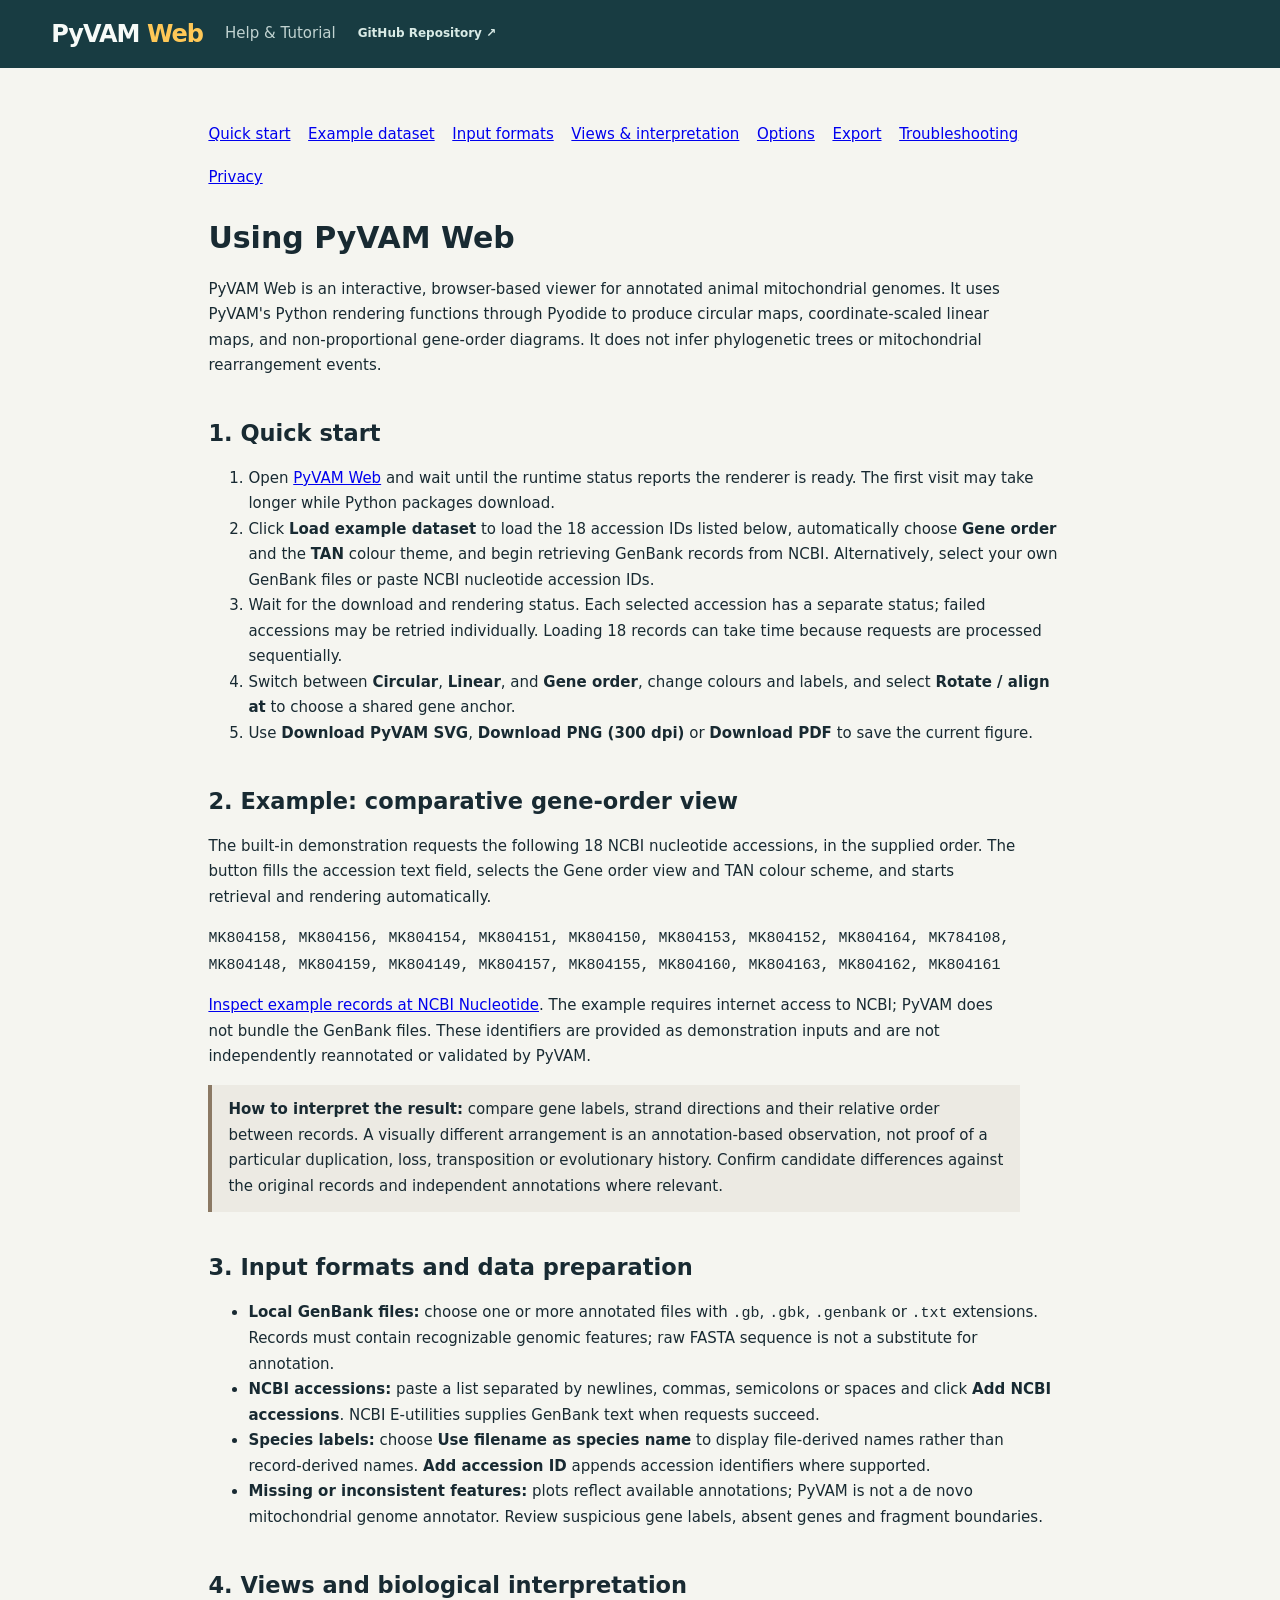
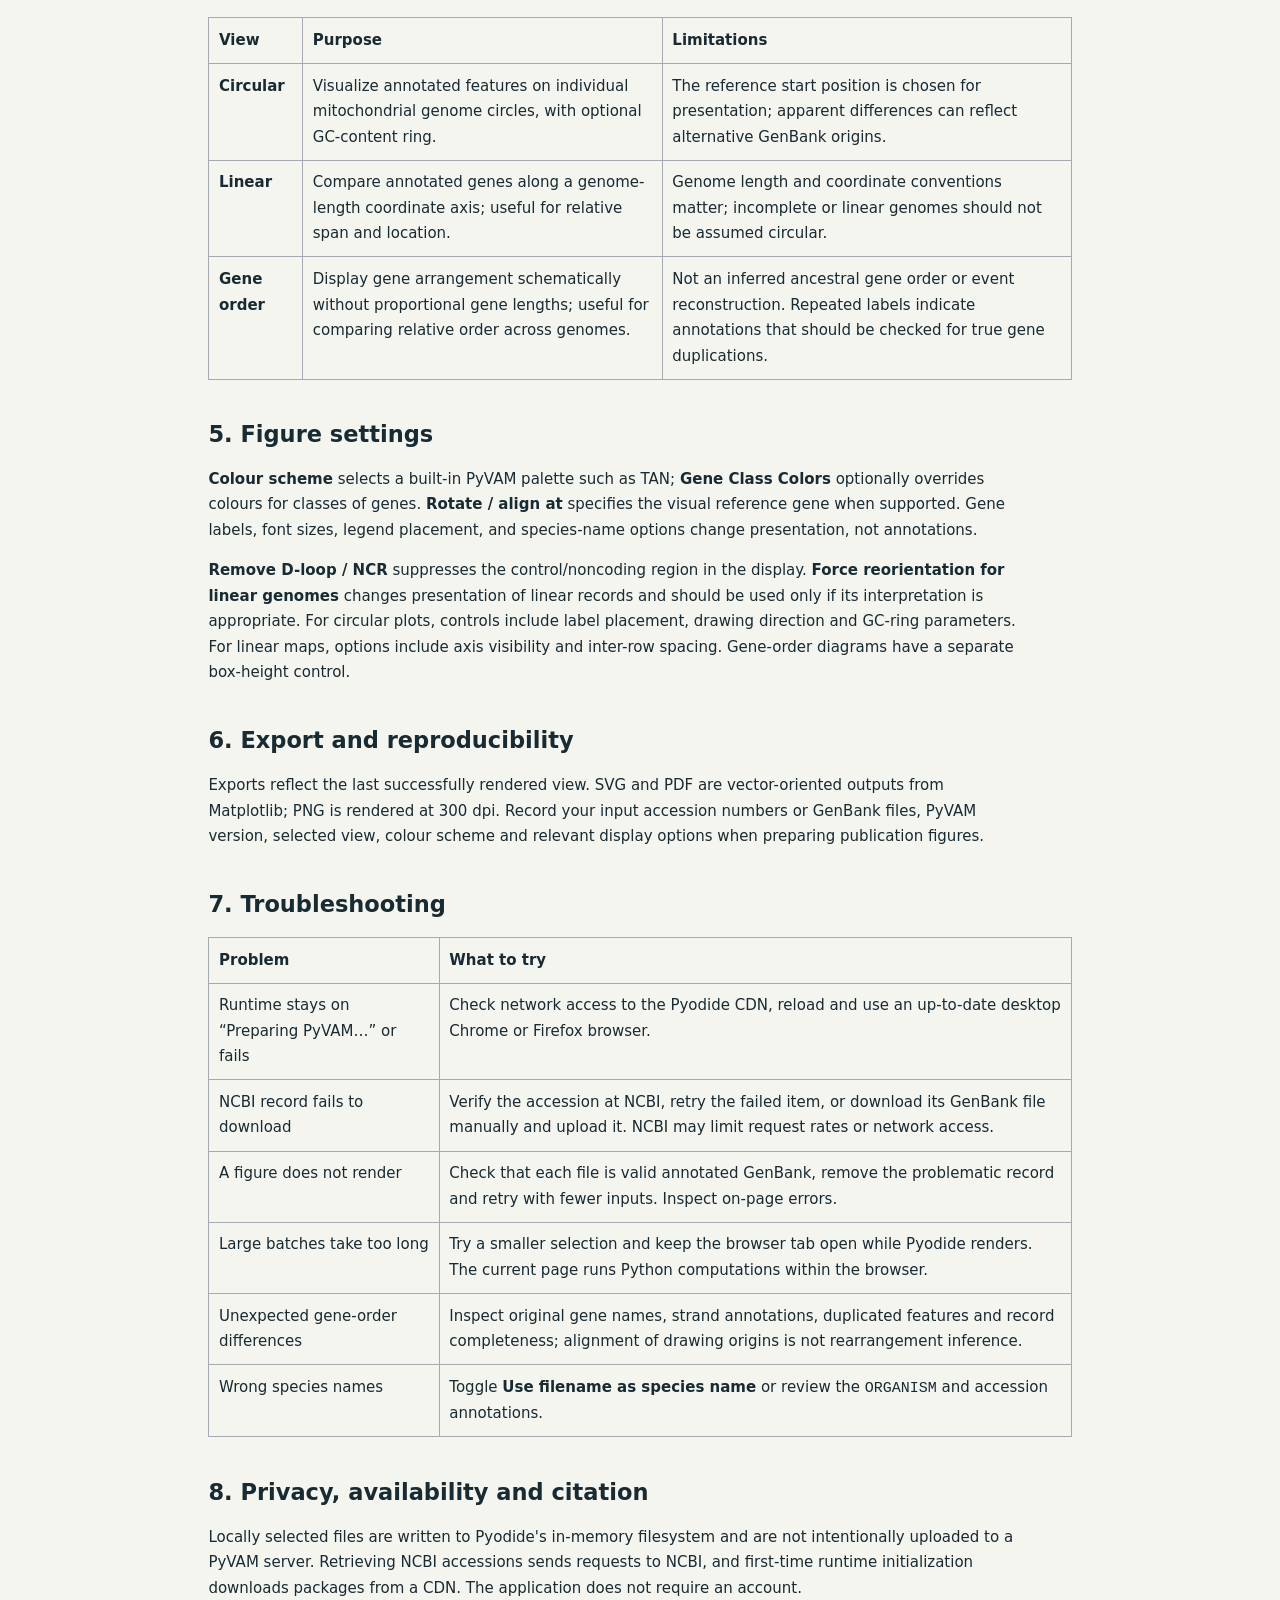
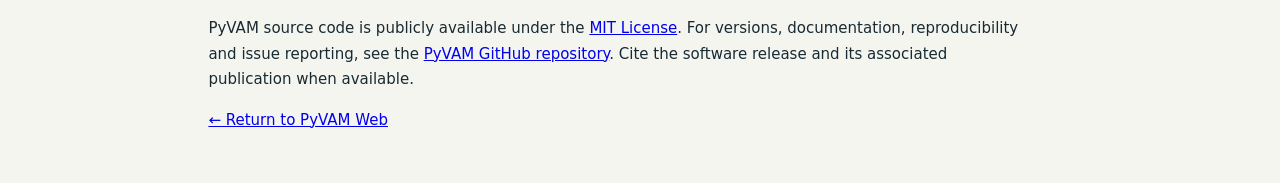
<file: docs/help.html>
<!doctype html>
<html lang="en">
<head>
  <meta charset="utf-8" />
  <meta name="viewport" content="width=device-width, initial-scale=1" />
  <meta name="description" content="PyVAM Web help, input formats, tutorials, examples and interpretation guidance." />
  <title>Help & Tutorial — PyVAM Web</title>
  <link rel="icon" href="ico.svg?v=6" type="image/svg+xml" />
  <link rel="stylesheet" href="styles.css?v=202610081905" />
  <style>
    .help-shell{max-width:940px;margin:0 auto;padding:clamp(1rem,3vw,2.5rem);line-height:1.7}
    .help-shell h1,.help-shell h2,.help-shell h3{line-height:1.25;margin-top:1.8em}
    .help-shell h1{margin-top:.4em}.help-shell p,.help-shell li{max-width:85ch}
    .help-shell a{text-decoration:underline}.help-shell code{overflow-wrap:anywhere}
    .help-shell table{border-collapse:collapse;width:100%;display:block;overflow-x:auto}
    .help-shell th,.help-shell td{border:1px solid #a5abb0;padding:.6rem;text-align:left;vertical-align:top}
    .help-nav{display:flex;gap:1.1rem;flex-wrap:wrap;padding-block:1rem}
    .help-note{border-left:4px solid #8b7964;padding:.8rem 1rem;background:rgba(139,121,100,.09)}
  </style>
</head>
<body>
<header class="site-header">
  <a class="brand" href="./" aria-label="Return to PyVAM Web">PyVAM <span>Web</span></a>
  <p>Help &amp; Tutorial</p>
  <a class="repository-link" href="https://github.com/thecgs/PyVAM" target="_blank" rel="noopener noreferrer">GitHub Repository ↗</a>
</header>
<main class="help-shell">
  <nav class="help-nav" aria-label="Tutorial sections">
    <a href="#quick-start">Quick start</a><a href="#example">Example dataset</a><a href="#inputs">Input formats</a>
    <a href="#views">Views &amp; interpretation</a><a href="#options">Options</a><a href="#export">Export</a>
    <a href="#troubleshooting">Troubleshooting</a><a href="#privacy">Privacy</a>
  </nav>
  <h1>Using PyVAM Web</h1>
  <p>PyVAM Web is an interactive, browser-based viewer for annotated animal mitochondrial genomes. It uses PyVAM's Python rendering functions through Pyodide to produce circular maps, coordinate-scaled linear maps, and non-proportional gene-order diagrams. It does not infer phylogenetic trees or mitochondrial rearrangement events.</p>
  <h2 id="quick-start">1. Quick start</h2>
  <ol>
    <li>Open <a href="./">PyVAM Web</a> and wait until the runtime status reports the renderer is ready. The first visit may take longer while Python packages download.</li>
    <li>Click <strong>Load example dataset</strong> to load the 18 accession IDs listed below, automatically choose <strong>Gene order</strong> and the <strong>TAN</strong> colour theme, and begin retrieving GenBank records from NCBI. Alternatively, select your own GenBank files or paste NCBI nucleotide accession IDs.</li>
    <li>Wait for the download and rendering status. Each selected accession has a separate status; failed accessions may be retried individually. Loading 18 records can take time because requests are processed sequentially.</li>
    <li>Switch between <strong>Circular</strong>, <strong>Linear</strong>, and <strong>Gene order</strong>, change colours and labels, and select <strong>Rotate / align at</strong> to choose a shared gene anchor.</li>
    <li>Use <strong>Download PyVAM SVG</strong>, <strong>Download PNG (300 dpi)</strong> or <strong>Download PDF</strong> to save the current figure.</li>
  </ol>
  <h2 id="example">2. Example: comparative gene-order view</h2>
  <p>The built-in demonstration requests the following 18 NCBI nucleotide accessions, in the supplied order. The button fills the accession text field, selects the Gene order view and TAN colour scheme, and starts retrieval and rendering automatically.</p>
  <p><code>MK804158, MK804156, MK804154, MK804151, MK804150, MK804153, MK804152, MK804164, MK784108, MK804148, MK804159, MK804149, MK804157, MK804155, MK804160, MK804163, MK804162, MK804161</code></p>
  <p><a href="https://www.ncbi.nlm.nih.gov/nuccore/?term=MK804158%20OR%20MK804156%20OR%20MK804154%20OR%20MK804151%20OR%20MK804150%20OR%20MK804153%20OR%20MK804152%20OR%20MK804164%20OR%20MK784108%20OR%20MK804148%20OR%20MK804159%20OR%20MK804149%20OR%20MK804157%20OR%20MK804155%20OR%20MK804160%20OR%20MK804163%20OR%20MK804162%20OR%20MK804161" target="_blank" rel="noopener noreferrer">Inspect example records at NCBI Nucleotide</a>. The example requires internet access to NCBI; PyVAM does not bundle the GenBank files. These identifiers are provided as demonstration inputs and are not independently reannotated or validated by PyVAM.</p>
  <p class="help-note"><strong>How to interpret the result:</strong> compare gene labels, strand directions and their relative order between records. A visually different arrangement is an annotation-based observation, not proof of a particular duplication, loss, transposition or evolutionary history. Confirm candidate differences against the original records and independent annotations where relevant.</p>
  <h2 id="inputs">3. Input formats and data preparation</h2>
  <ul>
    <li><strong>Local GenBank files:</strong> choose one or more annotated files with <code>.gb</code>, <code>.gbk</code>, <code>.genbank</code> or <code>.txt</code> extensions. Records must contain recognizable genomic features; raw FASTA sequence is not a substitute for annotation.</li>
    <li><strong>NCBI accessions:</strong> paste a list separated by newlines, commas, semicolons or spaces and click <strong>Add NCBI accessions</strong>. NCBI E-utilities supplies GenBank text when requests succeed.</li>
    <li><strong>Species labels:</strong> choose <strong>Use filename as species name</strong> to display file-derived names rather than record-derived names. <strong>Add accession ID</strong> appends accession identifiers where supported.</li>
    <li><strong>Missing or inconsistent features:</strong> plots reflect available annotations; PyVAM is not a de novo mitochondrial genome annotator. Review suspicious gene labels, absent genes and fragment boundaries.</li>
  </ul>
  <h2 id="views">4. Views and biological interpretation</h2>
  <table>
    <thead><tr><th>View</th><th>Purpose</th><th>Limitations</th></tr></thead>
    <tbody>
      <tr><td><strong>Circular</strong></td><td>Visualize annotated features on individual mitochondrial genome circles, with optional GC-content ring.</td><td>The reference start position is chosen for presentation; apparent differences can reflect alternative GenBank origins.</td></tr>
      <tr><td><strong>Linear</strong></td><td>Compare annotated genes along a genome-length coordinate axis; useful for relative span and location.</td><td>Genome length and coordinate conventions matter; incomplete or linear genomes should not be assumed circular.</td></tr>
      <tr><td><strong>Gene order</strong></td><td>Display gene arrangement schematically without proportional gene lengths; useful for comparing relative order across genomes.</td><td>Not an inferred ancestral gene order or event reconstruction. Repeated labels indicate annotations that should be checked for true gene duplications.</td></tr>
    </tbody>
  </table>
  <h2 id="options">5. Figure settings</h2>
  <p><strong>Colour scheme</strong> selects a built-in PyVAM palette such as TAN; <strong>Gene Class Colors</strong> optionally overrides colours for classes of genes. <strong>Rotate / align at</strong> specifies the visual reference gene when supported. Gene labels, font sizes, legend placement, and species-name options change presentation, not annotations.</p>
  <p><strong>Remove D-loop / NCR</strong> suppresses the control/noncoding region in the display. <strong>Force reorientation for linear genomes</strong> changes presentation of linear records and should be used only if its interpretation is appropriate. For circular plots, controls include label placement, drawing direction and GC-ring parameters. For linear maps, options include axis visibility and inter-row spacing. Gene-order diagrams have a separate box-height control.</p>
  <h2 id="export">6. Export and reproducibility</h2>
  <p>Exports reflect the last successfully rendered view. SVG and PDF are vector-oriented outputs from Matplotlib; PNG is rendered at 300 dpi. Record your input accession numbers or GenBank files, PyVAM version, selected view, colour scheme and relevant display options when preparing publication figures.</p>
  <h2 id="troubleshooting">7. Troubleshooting</h2>
  <table>
    <thead><tr><th>Problem</th><th>What to try</th></tr></thead>
    <tbody>
      <tr><td>Runtime stays on “Preparing PyVAM…” or fails</td><td>Check network access to the Pyodide CDN, reload and use an up-to-date desktop Chrome or Firefox browser.</td></tr>
      <tr><td>NCBI record fails to download</td><td>Verify the accession at NCBI, retry the failed item, or download its GenBank file manually and upload it. NCBI may limit request rates or network access.</td></tr>
      <tr><td>A figure does not render</td><td>Check that each file is valid annotated GenBank, remove the problematic record and retry with fewer inputs. Inspect on-page errors.</td></tr>
      <tr><td>Large batches take too long</td><td>Try a smaller selection and keep the browser tab open while Pyodide renders. The current page runs Python computations within the browser.</td></tr>
      <tr><td>Unexpected gene-order differences</td><td>Inspect original gene names, strand annotations, duplicated features and record completeness; alignment of drawing origins is not rearrangement inference.</td></tr>
      <tr><td>Wrong species names</td><td>Toggle <strong>Use filename as species name</strong> or review the <code>ORGANISM</code> and accession annotations.</td></tr>
    </tbody>
  </table>
  <h2 id="privacy">8. Privacy, availability and citation</h2>
  <p>Locally selected files are written to Pyodide's in-memory filesystem and are not intentionally uploaded to a PyVAM server. Retrieving NCBI accessions sends requests to NCBI, and first-time runtime initialization downloads packages from a CDN. The application does not require an account.</p>
  <p>PyVAM source code is publicly available under the <a href="https://github.com/thecgs/PyVAM/blob/main/LICENSE.txt" target="_blank" rel="noopener noreferrer">MIT License</a>. For versions, documentation, reproducibility and issue reporting, see the <a href="https://github.com/thecgs/PyVAM" target="_blank" rel="noopener noreferrer">PyVAM GitHub repository</a>. Cite the software release and its associated publication when available.</p>
  <p><a href="./">← Return to PyVAM Web</a></p>
</main>
</body>
</html>
</file>
<file: docs/styles.css>
:root { --ink:#182a32; --paper:#f5f5f0; --panel:#fffefa; --line:#d9dfd7; --accent:#e85d3f; --muted:#60727a; --shadow:0 16px 35px rgba(26,44,44,.10); }
* { box-sizing:border-box; }
[hidden] { display:none!important; }
body { margin:0; min-width:320px; color:var(--ink); background:var(--paper); font:15px/1.45 Inter, ui-sans-serif, system-ui, -apple-system, BlinkMacSystemFont, "Segoe UI", sans-serif; }
.site-header { min-height:68px; display:flex; align-items:center; gap:22px; padding:13px clamp(20px,4vw,60px); color:#f7fbf8; background:#183c42; }
.header-actions { display:flex; align-items:center; justify-content:flex-end; gap:16px; flex-shrink:0; margin-left:auto; max-width:100%; overflow-x:auto; white-space:nowrap; }.header-actions > * { flex-shrink:0; }
.brand { color:inherit; text-decoration:none; font-size:24px; font-weight:800; letter-spacing:-.04em; }.brand span { color:#ffc857; }.site-header p { min-width:0; margin:0; color:#c1d3d1; }.repository-link { margin-left:0; color:#d9ebe6; font-size:12px; font-weight:700; text-decoration:none; }.repository-link:hover { color:#ffc857; text-decoration:underline; }.status { margin-left:0; padding:5px 9px; border:1px solid #628084; border-radius:999px; font-size:12px; color:#d6e9e5; }
.layout { display:grid; grid-template-columns:minmax(250px,310px) minmax(240px,320px) minmax(0,1fr); align-items:stretch; width:100%; margin:0; }
.controls { padding:30px clamp(20px,3vw,42px); border-right:1px solid var(--line); background:#edf1ea; }.controls section+section { margin-top:28px; }.controls h1,.controls h2 { margin:0 0 9px; letter-spacing:-.03em; }.controls h1 { font-size:22px; }.controls h2 { font-size:14px; text-transform:uppercase; letter-spacing:.08em; }.muted { color:var(--muted); font-size:13px; }.controls label:not(.upload):not(.check) { display:block; margin-top:15px; font-weight:650; font-size:13px; }
.upload { position:relative; margin-top:20px; }.upload button { display:grid; gap:2px; padding:18px; color:#153c41; background:#d7ebe3; border:2px dashed #76a69a; border-radius:10px; cursor:pointer; text-align:left; pointer-events:none; }.upload span { font-size:12px; color:#52726e; }
.file-picker { position:absolute; inset:0; z-index:1; width:100%; height:100%; opacity:0; cursor:pointer; }
.selected-files { display:flex; flex-wrap:wrap; gap:5px; max-height:78px; overflow:auto; margin-top:6px; color:#526b68; font:12px/1.4 ui-monospace, SFMono-Regular, Menlo, monospace; overflow-wrap:anywhere; }.selected-file { display:inline-flex; align-items:center; max-width:100%; padding:3px 4px 3px 7px; border:1px solid #adc4bb; border-radius:999px; background:#f9fcf9; }.selected-file span { overflow:hidden; text-overflow:ellipsis; white-space:nowrap; }.remove-file { width:19px!important; min-width:19px; height:19px; margin-left:4px; padding:0!important; border:0!important; border-radius:50%!important; color:#48625f!important; background:transparent!important; font-size:16px!important; line-height:17px!important; cursor:pointer; }.remove-file:hover { color:#fff!important; background:#bf4e3b!important; }
.input-panel { min-width:0; padding:30px 20px; border-right:1px solid var(--line); background:#f4f6f1; }.input-panel h1 { margin:0 0 9px; font-size:22px; letter-spacing:-.03em; }.input-panel label { display:block; margin-top:15px; font-weight:650; font-size:13px; }.input-panel h2 { margin:2px 0 16px; font-size:21px; letter-spacing:-.03em; }.input-files-heading { margin:24px 0 2px!important; }.input-files { display:flex; flex-direction:column; flex-wrap:nowrap; gap:7px; max-height:calc(100vh - 430px); margin:0; padding-right:3px; }.input-files .selected-file { width:100%; min-height:40px; border-radius:6px; padding:8px 8px 8px 11px; background:#e8f1eb; border-left:4px solid #4f8e8b; }.input-files .selected-file small { display:block; flex:1; margin-left:6px; color:#60727a; font:10px/1.2 ui-sans-serif,system-ui,sans-serif; }.input-files .retry-file { width:auto; min-width:auto; margin-left:auto; padding:3px 6px; border-color:#bdcbc6; font-size:11px; }.input-files .remove-file { margin-left:5px; }
select,button,textarea { width:100%; border:1px solid #bdcbc6; border-radius:7px; padding:9px 10px; color:var(--ink); background:white; font:inherit; } select,textarea { margin-top:5px; } textarea { resize:vertical; }.segmented { display:grid; grid-template-columns:1fr; gap:5px; margin:0; padding:0; border:0; }.segmented label { margin:0!important; padding:7px 9px; border-radius:6px; cursor:pointer; }.segmented label:has(input:checked) { color:#fff; background:#315c61; }.segmented input { accent-color:#fff; }.check { display:block; margin-top:12px; font-size:13px; }.check input { accent-color:#315c61; }
.colour-editor { max-height:250px; overflow:auto; margin-top:5px; border:1px solid #bdcbc6; border-radius:7px; background:#fff; }.colour-row { position:relative; display:flex; align-items:center; width:max-content; min-width:100%; height:35px; padding:0 9px 0 54px; border-bottom:1px solid #edf0ed; font-size:12px; cursor:pointer; }.colour-row::before { position:absolute; left:9px; top:50%; width:34px; height:34px; border:1px solid rgba(24,42,50,.22); border-radius:3px; background:var(--class-color); content:""; transform:translateY(-50%); }.colour-row:last-child { border-bottom:0; }.class-name { white-space:nowrap; line-height:34px; font-weight:650; }.colour-control { display:none; }.colour-row .hex-colour { position:absolute; left:9px; top:50%; z-index:1; width:34px; height:34px; margin:0; padding:0; border:0; opacity:0; cursor:pointer; transform:translateY(-50%); }
.actions { display:grid; gap:8px; }.primary-actions { margin-bottom:28px; }.primary { border-color:#d95538; color:white; background:var(--accent); font-weight:750; }.quiet { border-color:transparent; background:transparent; color:var(--muted); }.clear-files { margin-top:12px; border:1px solid #bdcbc6; background:#fff; }.task-progress { margin:2px 0 0; color:#48625f; font-size:12px; }.actions button:disabled { opacity:.45; cursor:not-allowed; }
.option-group { margin-top:15px; padding:8px 10px 11px; border:1px solid #cbd8d1; border-radius:7px; background:rgba(255,255,255,.52); }.option-group summary { cursor:pointer; font-size:12px; font-weight:800; letter-spacing:.05em; text-transform:uppercase; }.option-group label:not(.check) { margin-top:10px!important; }.option-group input[type="number"],.option-group input[type="color"],.option-group input[type="text"] { width:100%; margin-top:4px; }.option-group input[type="color"] { height:34px; padding:3px; }.two-fields { display:grid; grid-template-columns:1fr; gap:4px; margin-top:10px; }.two-fields label { margin:0!important; }.two-fields input { margin:0!important; }
.workspace { min-width:0; padding:clamp(22px,4vw,60px); }.workspace-topline { display:flex; justify-content:space-between; gap:20px; align-items:end; }.workspace-topline h2 { margin:2px 0 0; font-size:22px; letter-spacing:-.03em; }.workspace-topline p { margin:0; }.eyebrow { color:#bd4c35; font-size:11px!important; letter-spacing:.14em; font-weight:800; }.stats { display:grid; grid-template-columns:repeat(auto-fit,minmax(155px,1fr)); gap:10px; margin:25px 0 15px; }.stat { padding:12px; border-left:4px solid #4f8e8b; background:#e9f0ea; }.stat strong,.stat span { display:block; overflow:hidden; text-overflow:ellipsis; white-space:nowrap; }.stat span { color:var(--muted); font-size:12px; }
.plot { height:clamp(480px, 68vh, 760px); overflow:auto; display:grid; place-items:start center; padding:16px; border:1px solid var(--line); background:var(--panel); box-shadow:var(--shadow); }.plot.single-circular { height:auto; min-height:0; overflow:hidden; }.plot.empty { color:#7e908c; text-align:center; place-items:center; }.empty-icon { display:block; margin-bottom:6px; color:#82aaa0; font-size:74px; line-height:1; }.plot svg,.plot .pyvam-figure { display:block; width:100%; min-width:650px; height:auto; }.plot.single-circular .pyvam-figure { width:min(100%, 860px); min-width:0; }
footer { padding:15px 30px; color:#78908c; border-top:1px solid var(--line); background:#edf1ea; font-size:12px; text-align:center; }.sr-only { position:absolute; width:1px; height:1px; clip:rect(0,0,0,0); overflow:hidden; }
@media (max-width:800px) { .site-header { flex-wrap:wrap; gap:6px 14px; }.site-header p { font-size:12px; }.header-actions { justify-content:flex-start; gap:12px; }.status { margin-left:0; }.layout { grid-template-columns:1fr; }.controls,.input-panel { border-right:0; border-bottom:1px solid var(--line); }.input-panel { padding:24px 20px; }.input-files { max-height:260px; }.controls section+section { margin-top:18px; }.workspace-topline { display:block; }.workspace-topline > .muted { margin-top:10px; } }

/* Compact example shortcut alongside the NCBI accession label. */
.accession-heading { display:flex; align-items:center; justify-content:space-between; gap:10px; margin-top:12px; margin-bottom:6px; }
.accession-heading label { margin:0 !important; }
.accession-heading .example-link { flex-shrink:0; width:auto; min-height:0; margin:0; padding:4px 9px; border:1px solid #bdcbc6; border-radius:5px; background:#fff; color:#48625f; font-size:12px; font-weight:650; line-height:1.4; cursor:pointer; }
.accession-heading .example-link:hover { border-color:#658b83; background:#f4f8f5; }
.accession-heading .example-link:focus-visible { outline:2px solid #48625f; outline-offset:2px; }

.rotation-warnings { white-space: pre-line; color: #744600; background: #fff4d6; border-left: 4px solid #b87500; padding: 12px; }
</file>
